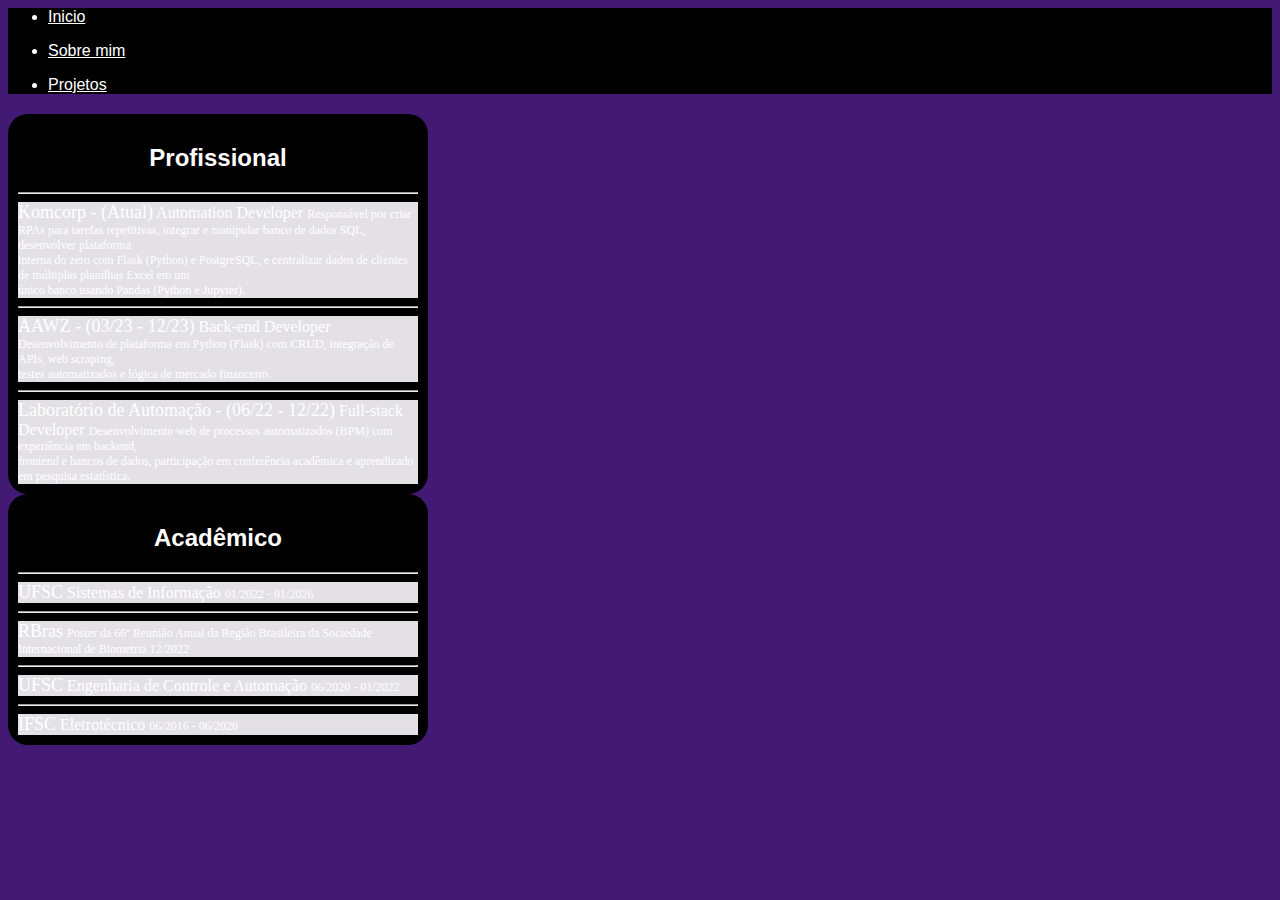
<file: perfil.html>
<html lang="pt-br">
<head>
    <meta charset="UTF-8">
    <title>Breno Sayão</title>
    <link href="https://cdn.jsdelivr.net/npm/bootstrap@5.3.2/dist/css/bootstrap.min.css" rel="stylesheet" integrity="sha384-T3c6CoIi6uLrA9TneNEoa7RxnatzjcDSCmG1MXxSR1GAsXEV/Dwwykc2MPK8M2HN" crossorigin="anonymous">
    <link rel="stylesheet" type="text/css" href="static/main.css">

</head>
<body>
<nav class="navbar navbar-expand-lg navbar-black ">
    <div class="container-fluid">
        <div class="collapse navbar-collapse" id="navbarSupportedContent">
            <ul class="navbar-nav me-4 mb-2 mb-lg-0">
                <li class="nav-item">
                    <a class="nav-link" aria-current="page" href="index.html">Inicio</a>
                </li>
            </ul>
            <ul class="navbar-nav me-4 mb-2 mb-lg-0">
                <li class="nav-item">
                    <a class="nav-link" aria-current="page" href="perfil.html">Sobre mim</a>
                </li>
            </ul>
            <ul class="navbar-nav me-4 mb-2 mb-lg-0">
                <li class="nav-item">
                    <a class="nav-link" aria-current="page" href="projetos.html">Projetos</a>
                </li>
            </ul>
        </div>
    </div>
</nav>

<div class="container" id="content">
    <div class="row mt-1">
        <div class="col-md-2">
            <p>
            </p>
        </div>
        <div class="col-md-4">
            <div class="card_perfil p-3">
                <div class="ml-3 w-200">
                    <h2 class="mb-0 mt-0">Profissional</h2>
                    <hr>
                    <div class="p-2 mt-2 bg-custom d-flex justify-content-between rounded text-dark stats">
                        <div class="d-flex flex-column">
                            <span style="font-size: 18px;">Komcorp - (Atual)</span>
                            <span>Automation Developer</span>
                            <span style="font-size: 12px; text-align: center;">
                                Responsável por criar RPAs para tarefas repetitivas, integrar e manipular banco de dados SQL, desenvolver plataforma <br>
                                interna do zero com Flask (Python) e PostgreSQL, e centralizar dados de clientes de múltiplas planilhas Excel em um<br>
                                único banco usando Pandas (Python e Jupyter).
                            </span>
                        </div>
                    </div>
                    <hr>
                    <div class="p-2 mt-2 bg-custom d-flex justify-content-between rounded text-dark stats">
                        <div class="d-flex flex-column">
                            <span style="font-size: 18px;">AAWZ - (03/23 - 12/23)</span>
                            <span>Back-end Developer</span>
                            <span style="font-size: 12px; text-align: center;">
                                Desenvolvimento de plataforma em Python (Flask) com CRUD, integração de APIs, web scraping, <br>
                                testes automatizados e lógica de mercado financeiro.
                            </span>
                        </div>
                    </div>
                    <hr>
                    <div class="p-2 mt-2 bg-custom d-flex justify-content-between rounded text-dark stats">
                        <div class="d-flex flex-column">
                            <span style="font-size: 18px;">Laboratório de Automação - (06/22 - 12/22)</span>
                            <span>Full-stack Developer</span>
                            <span style="font-size: 12px; text-align: center;">
                                Desenvolvimento web de processos automatizados (BPM) com experiência em backend,<br>
                                frontend e bancos de dados, participação em conferência acadêmica e aprendizado em pesquisa estatística.
                            </span>
                        </div>
                    </div>
                </div>
            </div>
        </div>
        <div class="col-md-6">
            <div class="card_perfil p-3">
                <div class="ml-3 w-200">
                    <h2 class="mb-0 mt-0">Acadêmico</h2>
                    <hr>
                    <div class="p-2 mt-2 bg-custom d-flex justify-content-between rounded text-dark stats">
                        <div class="d-flex flex-column">
                            <span style="font-size: 18px;">UFSC</span>
                            <span>Sistemas de Informação</span>
                            <span style="font-size: 12px;">
                                01/2022 - 01/2026
                            </span>
                        </div>
                    </div>
                    <hr>
                    <div class="p-2 mt-2 bg-custom d-flex justify-content-between rounded text-dark stats">
                        <div class="d-flex flex-column">
                            <span style="font-size: 18px;">RBras</span>
                            <span style="font-size: 12px;">
                                Poster da 66ª Reunião Anual da Região Brasileira da Sociedade Internacional de Biometria
                            </span>
                            <span style="font-size: 12px;">
                                12/2022
                            </span>
                        </div>
                    </div>
                    <hr>
                    <div class="p-2 mt-2 bg-custom d-flex justify-content-between rounded text-dark stats">
                        <div class="d-flex flex-column">
                            <span style="font-size: 18px;">UFSC</span>
                            <span>Engenharia de Controle e Automação</span>
                            <span style="font-size: 12px;">
                                06/2020 - 01/2022
                            </span>
                        </div>
                    </div>
                    <hr>
                    <div class="p-2 mt-2 bg-custom d-flex justify-content-between rounded text-dark stats">
                        <div class="d-flex flex-column">
                            <span style="font-size: 18px;">IFSC</span>
                            <span>Eletrotécnico</span>
                            <span style="font-size: 12px;">
                                06/2016 - 06/2020
                            </span>
                        </div>
                    </div>
                </div>
            </div>
        </div>
    </div>
</div>

</body>
</html>
</file>
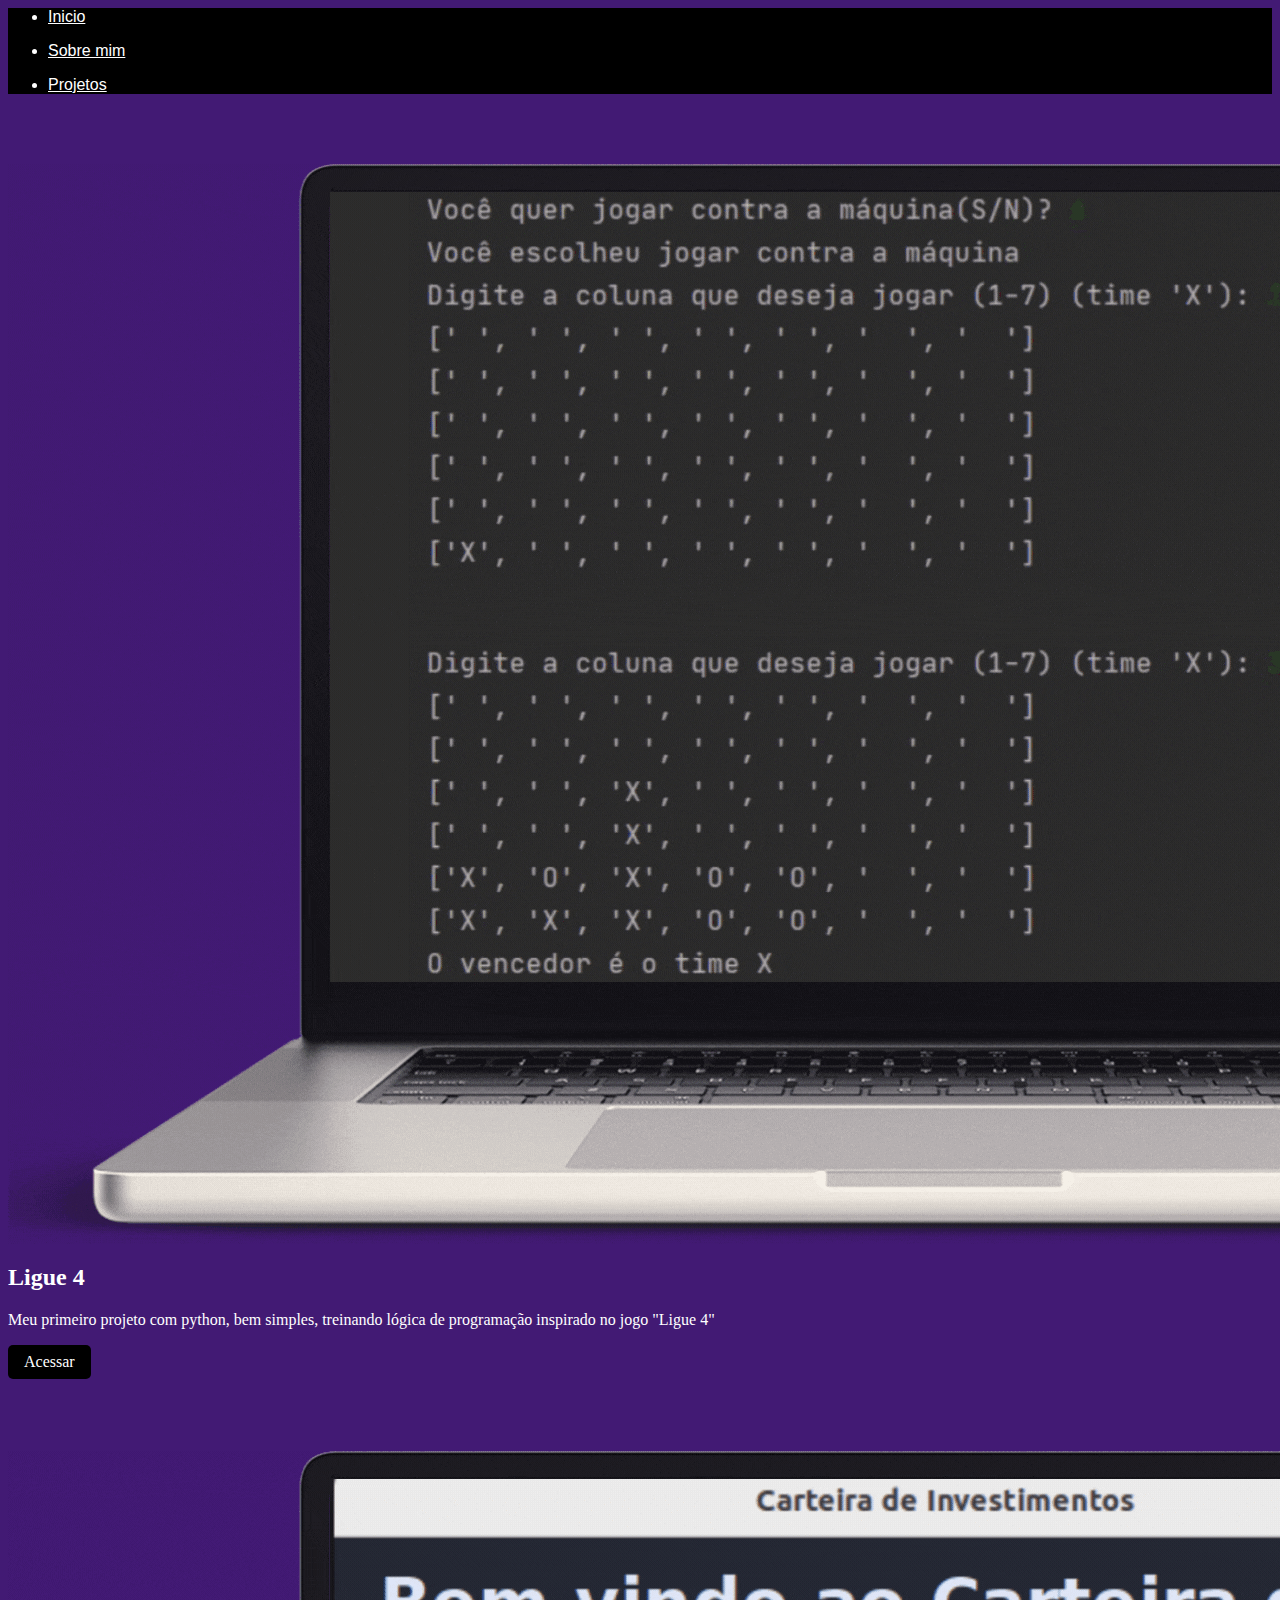
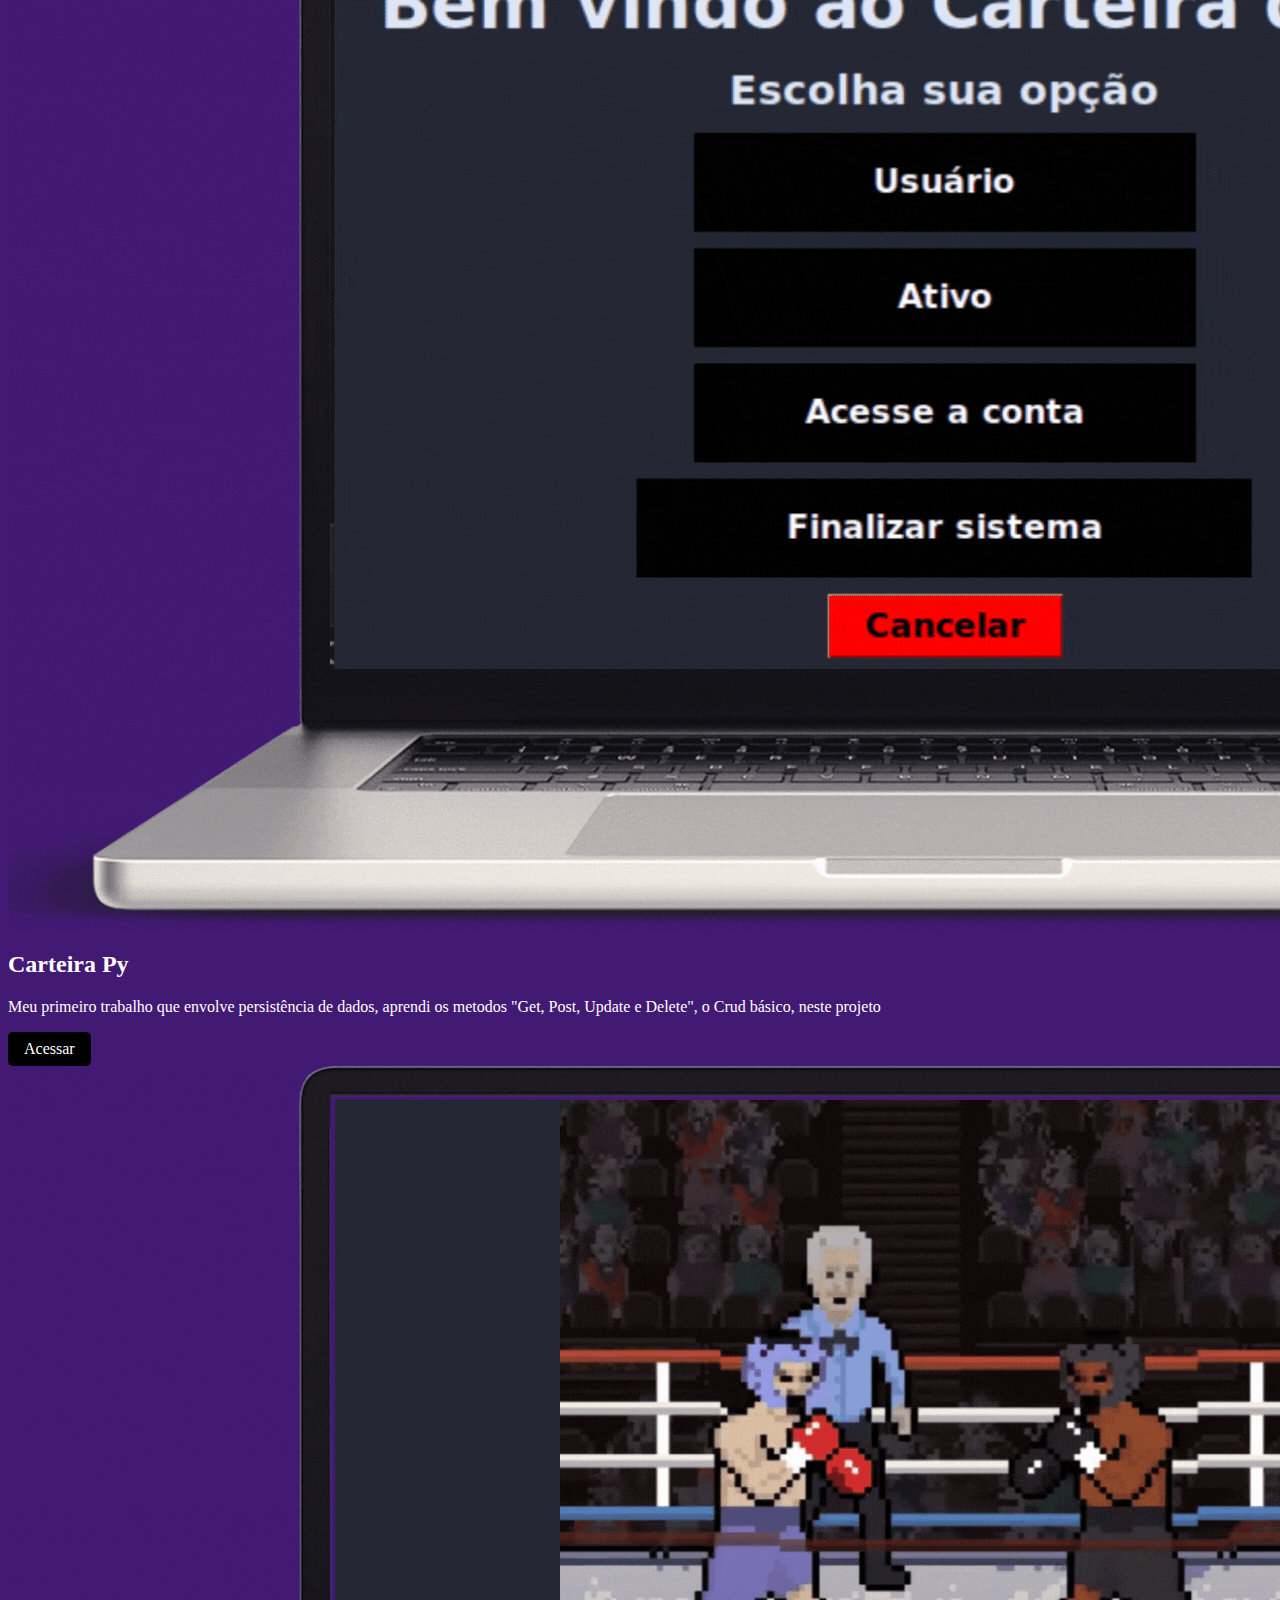
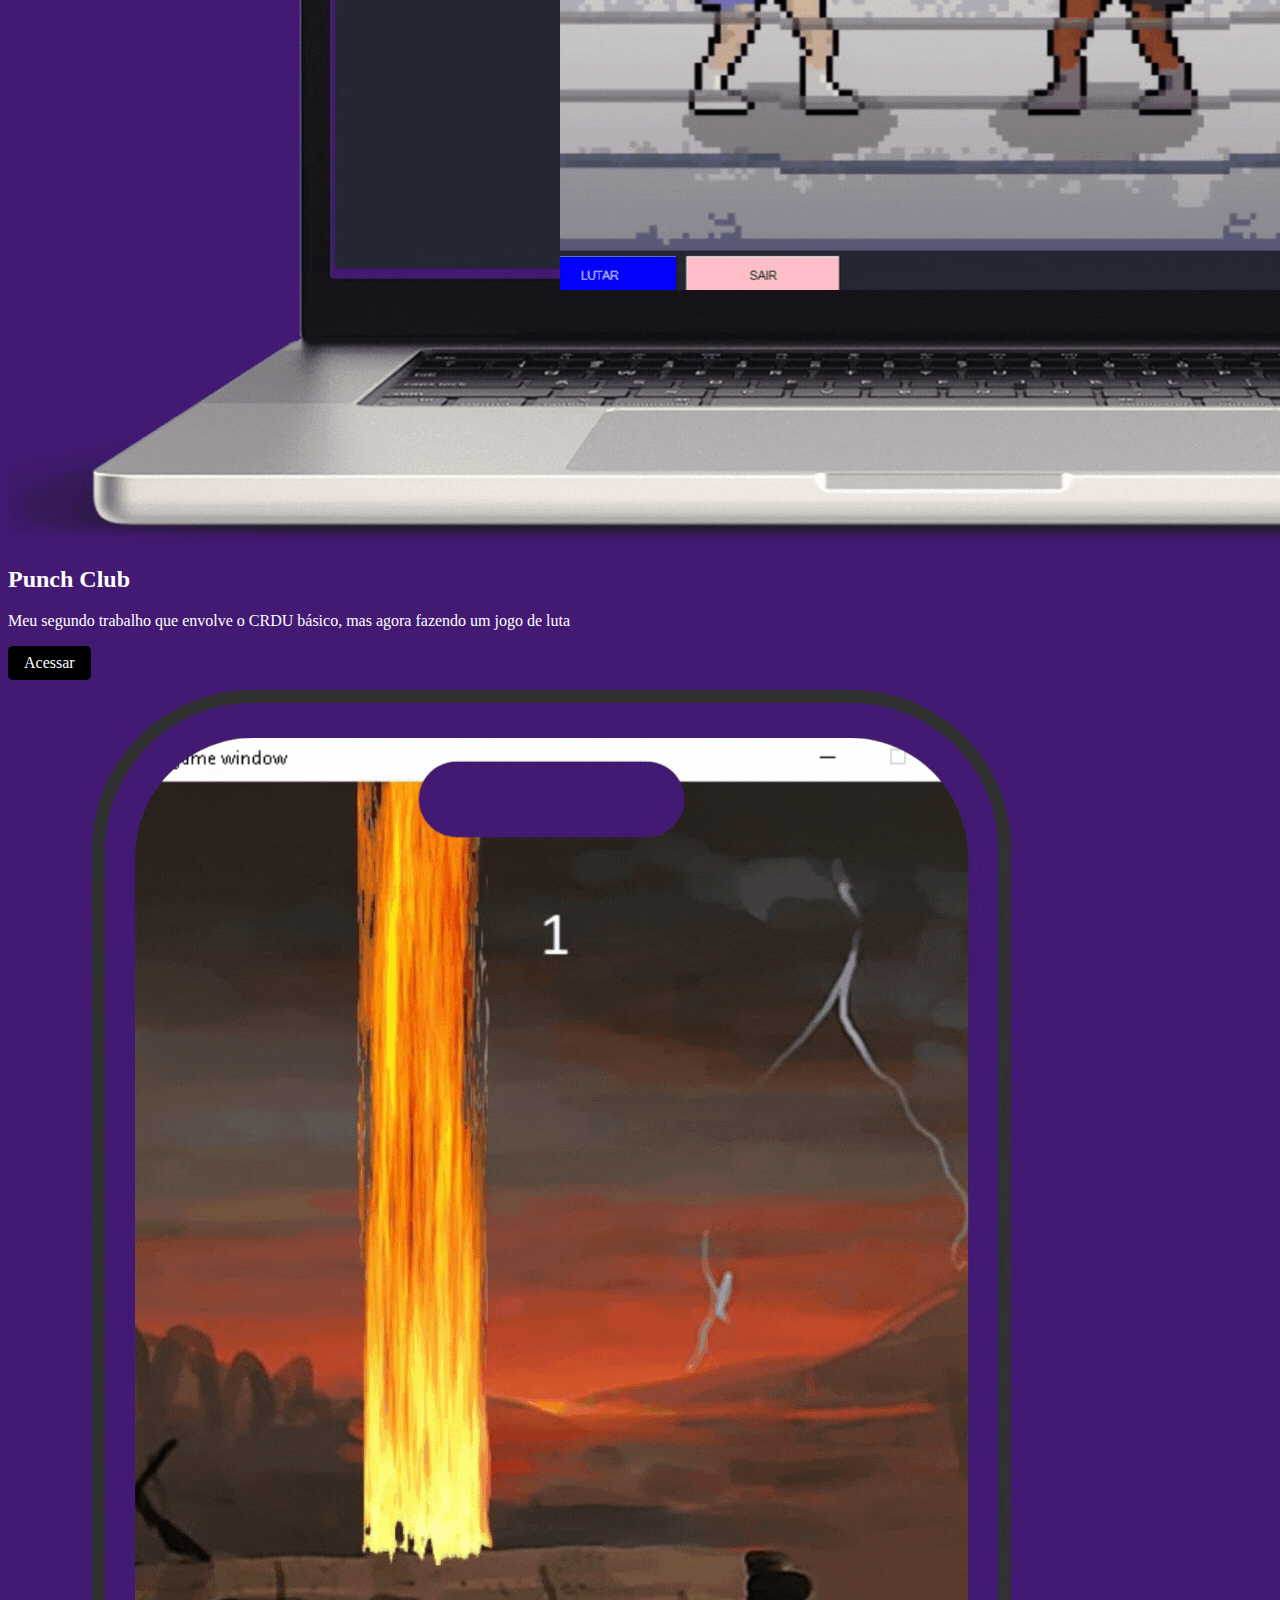
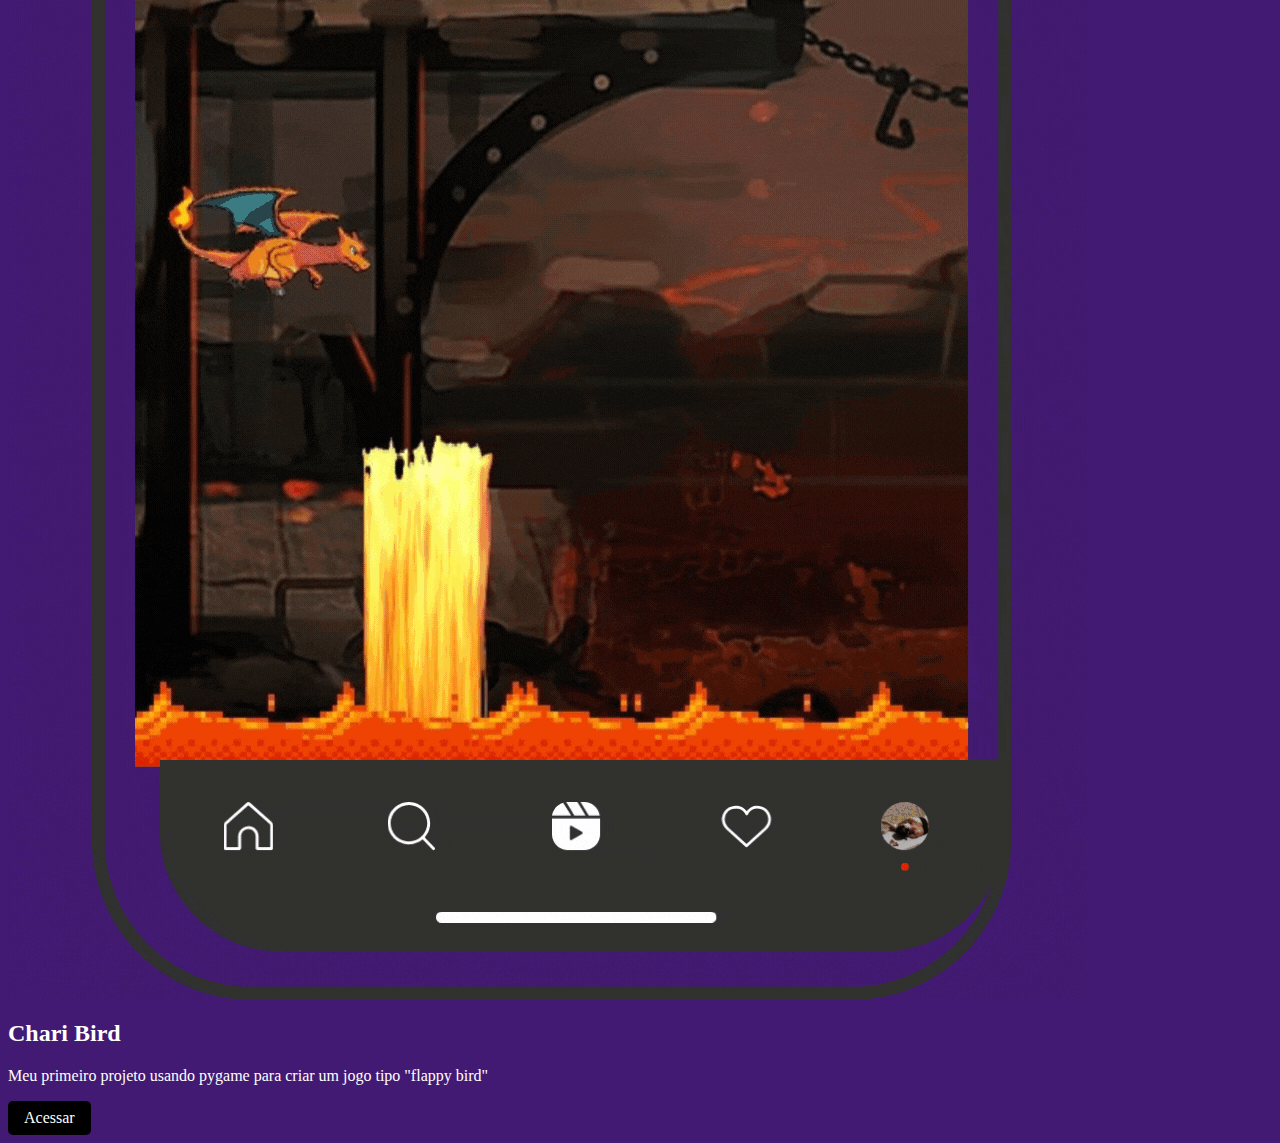
<file: projetos.html>
<html lang="pt-br">
<head>
    <meta charset="UTF-8">
    <title>Breno Sayão</title>
    <link href="https://cdn.jsdelivr.net/npm/bootstrap@5.3.2/dist/css/bootstrap.min.css" rel="stylesheet" integrity="sha384-T3c6CoIi6uLrA9TneNEoa7RxnatzjcDSCmG1MXxSR1GAsXEV/Dwwykc2MPK8M2HN" crossorigin="anonymous">
    <link rel="stylesheet" type="text/css" href="static/main.css">

</head>
<body>
<nav class="navbar navbar-expand-lg navbar-black ">
    <div class="container-fluid">
        <div class="collapse navbar-collapse" id="navbarSupportedContent">
            <ul class="navbar-nav me-4 mb-2 mb-lg-0">
                <li class="nav-item">
                    <a class="nav-link" aria-current="page" href="index.html">Inicio</a>
                </li>
            </ul>
            <ul class="navbar-nav me-4 mb-2 mb-lg-0">
                <li class="nav-item">
                    <a class="nav-link" aria-current="page" href="perfil.html">Sobre mim</a>
                </li>
            </ul>
            <ul class="navbar-nav me-4 mb-2 mb-lg-0">
                <li class="nav-item">
                    <a class="nav-link" aria-current="page" href="projetos.html">Projetos</a>
                </li>
            </ul>
        </div>
    </div>
</nav>


<div class="container">
    <br>
    <br>
    <br>
    <div class="d-flex">
        <div class="d-flex flex-column align-items-center">
            <img src="static/ligue4.gif" class="img-fluid" alt="Imagem 2">
            <h2 class="mb-0 mt-0">Ligue 4</h2>
            <p class="text-center">
                Meu primeiro projeto com python, bem simples, treinando lógica de programação inspirado no jogo "Ligue 4"
            </p>
            <a href="https://github.com/brenisio/ligue4_game" target="_blank" class="btn btn-custom mt-2">Acessar</a>
        </div>
        <div class="d-flex flex-column align-items-center mt-5">
            <br>
            <br>
            <br>
            <br>
            <img src="static/carteira_py.gif" class="img-fluid" alt="Imagem 1">
            <h2 class="mb-0 mt-0">Carteira Py</h2>
            <p class="text-center">
                Meu primeiro trabalho que envolve persistência de dados, aprendi os metodos "Get, Post, Update e Delete", o Crud básico, neste projeto
            </p>
            <a href="https://github.com/brenisio/CarteiraPy" target="_blank" class="btn btn-custom mt-2">Acessar</a>
        </div>
        <div class="d-flex flex-column align-items-center">
            <img src="static/punch_club.gif" class="img-fluid" alt="Imagem 3">
            <h2 class="mb-0 mt-0">Punch Club</h2>
            <p class="text-center">
                Meu segundo trabalho que envolve o CRDU básico, mas agora fazendo um jogo de luta
            </p>
            <a href="https://github.com/brenisio/fight_clube_game" target="_blank" class="btn btn-custom mt-2">Acessar</a>
        </div>
        <div class="d-flex flex-column align-items-center">
            <img src="static/charizard.gif" class="img-fluid" alt="Imagem 4">
            <h2 class="mb-0 mt-0">Chari Bird</h2>
            <p class="text-center">
                Meu primeiro projeto usando pygame para criar um jogo tipo "flappy bird"
            </p>
            <a href="https://github.com/brenisio/voa_charizard_game" target="_blank" class="btn btn-custom mt-2">Acessar</a>
        </div>
    </div>
</div>
</file>
<file: static/main.css>
body {
    background-color: #421A74;
    color: #ffffff;
}

.navbar-black {
    background-color: #000000;

}
.navbar-black .navbar-nav .nav-link {
    color: #ffffff;
    font-family: 'Roboto', sans-serif;
}

.navbar-black .navbar-nav .nav-link:hover {
    color: #421A74;
}

#content.btn {
    color: #ea5dfc;
}

#content.container {
    margin-top: 20px;
}

#content.container h1, #content.container p, #text{
    color: #ffffff;
    text-align: justify;
    font-family: 'Roboto', sans-serif;
}

#content.container h3{
    color:#ffffff;
    text-align: center;
    font-family: 'Roboto', sans-serif;
}

#content.container p, #content.container h2{
    color: #ffffff;
    text-align: center;
    font-family: 'Roboto', sans-serif;
}

#content.container img {
    border-radius: 10px;
}

#content.container p {
    text-align: justify;
    font-family: 'Roboto', sans-serif;
}

.card_perfil {
    background-color: #000000;
    color: #ffffff;
    border-radius: 20px;
    padding: 10px;
    max-width: 400px;
    margin: 0;
}

.btn-custom {
    background-color: #000000;
    color: #fff;
    border: none;
    padding: 8px 16px;
    border-radius: 5px;
    text-decoration: none;
    display: inline-block;
    cursor: pointer;
}

.bg-custom {
    background-color: #e3e1e6;
    color: #00000;
}

.btn-custom:hover {
    background-color: #ad5bf0;
}

.social-btns .btn {
  margin-bottom: 10px;
}

.social-btns {
  margin-top: 20px;
}
</file>
